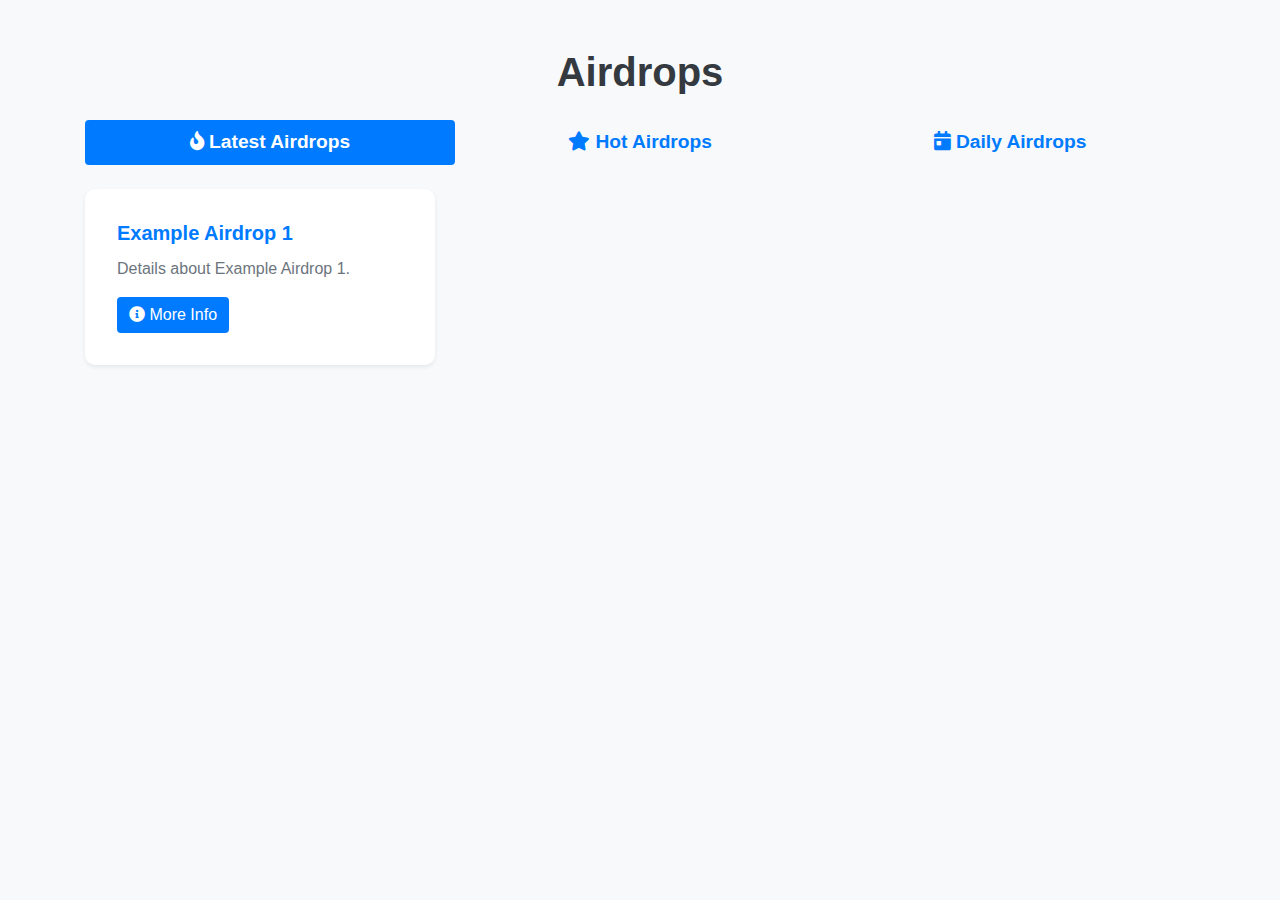
<file: index.html>
<!DOCTYPE html>
<html lang="en">
<head>
    <meta charset="UTF-8">
    <meta name="viewport" content="width=device-width, initial-scale=1.0">
    <title>Airdrops</title>
    <link href="https://stackpath.bootstrapcdn.com/bootstrap/4.5.2/css/bootstrap.min.css" rel="stylesheet">
    <link href="https://cdnjs.cloudflare.com/ajax/libs/font-awesome/5.15.3/css/all.min.css" rel="stylesheet">
    <link rel="stylesheet" href="styles.css">
</head>
<body>
    <div class="container mt-5">
        <h1 class="text-center mb-4">Airdrops</h1>
        <nav class="nav nav-pills nav-justified mb-4">
            <a class="nav-item nav-link active" href="#" onclick="showSection('latest')"><i class="fas fa-fire"></i> Latest Airdrops</a>
            <a class="nav-item nav-link" href="#" onclick="showSection('hot')"><i class="fas fa-star"></i> Hot Airdrops</a>
            <a class="nav-item nav-link" href="#" onclick="showSection('daily')"><i class="fas fa-calendar-day"></i> Daily Airdrops</a>
        </nav>
        <div id="latest" class="row">
            <!-- Latest airdrop items will be added here dynamically -->
            <div class="col-md-4">
                <div class="card mb-4 shadow-sm">
                    <div class="card-body">
                        <h5 class="card-title"><a href="airdrop.html?airdrop=Example%20Airdrop%201">Example Airdrop 1</a></h5>
                        <p class="card-text">Details about Example Airdrop 1.</p>
                        <a href="airdrop.html?airdrop=Example%20Airdrop%201" class="btn btn-primary"><i class="fas fa-info-circle"></i> More Info</a>
                    </div>
                </div>
            </div>
            <!-- Add more latest airdrops here -->
        </div>
        <div id="hot" class="row" style="display: none;">
            <!-- Hot airdrop items will be added here dynamically -->
            <div class="col-md-4">
                <div class="card mb-4 shadow-sm">
                    <div class="card-body">
                        <h5 class="card-title"><a href="airdrop.html?airdrop=Example%20Airdrop%201">Example Airdrop 1</a></h5>
                        <p class="card-text">Details about Example Airdrop 1.</p>
                        <a href="airdrop.html?airdrop=Example%20Airdrop%201" class="btn btn-primary"><i class="fas fa-info-circle"></i> More Info</a>
                    </div>
                </div>
            </div>
            <!-- Add more hot airdrops here -->
        </div>
        <div id="daily" class="row" style="display: none;">
            <!-- Daily airdrop items will be added here dynamically -->
            <div class="col-md-4">
                <div class="card mb-4 shadow-sm">
                    <div class="card-body">
                        <h5 class="card-title"><a href="airdrop.html?airdrop=Example%20Daily%20Airdrop%201">Example Daily Airdrop 1</a></h5>
                        <p class="card-text">Details about Example Daily Airdrop 1.</p>
                        <a href="airdrop.html?airdrop=Example%20Daily%20Airdrop%201" class="btn btn-primary"><i class="fas fa-info-circle"></i> More Info</a>
                    </div>
                </div>
            </div>
            <!-- Add more daily airdrops here -->
        </div>
    </div>

    <script>
        function showSection(section) {
            document.getElementById('latest').style.display = section === 'latest' ? 'flex' : 'none';
            document.getElementById('hot').style.display = section === 'hot' ? 'flex' : 'none';
            document.getElementById('daily').style.display = section === 'daily' ? 'flex' : 'none';

            const navLinks = document.querySelectorAll('.nav-link');
            navLinks.forEach(link => {
                link.classList.remove('active');
            });
            document.querySelector(`.nav-link[onclick="showSection('${section}')"]`).classList.add('active');
        }
    </script>
</body>
</html>
</file>
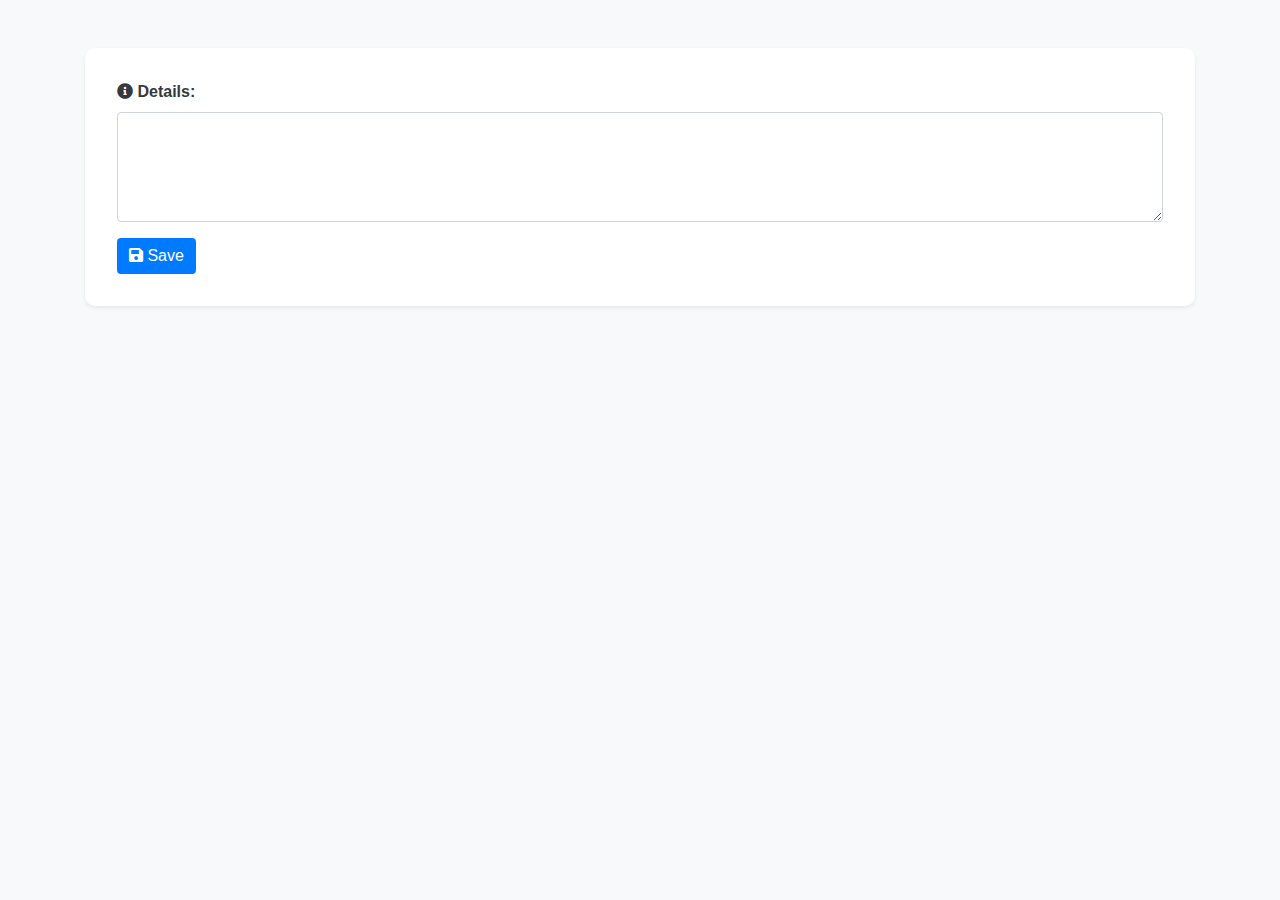
<file: airdrop.html>
<!DOCTYPE html>
<html lang="en">
<head>
    <meta charset="UTF-8">
    <meta name="viewport" content="width=device-width, initial-scale=1.0">
    <title>Airdrop Details</title>
    <link href="https://stackpath.bootstrapcdn.com/bootstrap/4.5.2/css/bootstrap.min.css" rel="stylesheet">
    <link href="https://cdnjs.cloudflare.com/ajax/libs/font-awesome/5.15.3/css/all.min.css" rel="stylesheet">
    <link rel="stylesheet" href="styles.css">
</head>
<body>
    <div class="container mt-5">
        <h1 class="text-center mb-4" id="airdropTitle">Airdrop Details</h1>
        <div class="card shadow-sm">
            <div class="card-body">
                <div class="form-group">
                    <label for="airdropDetails"><i class="fas fa-info-circle"></i> Details:</label>
                    <textarea class="form-control" id="airdropDetails" rows="4"></textarea>
                </div>
                <button class="btn btn-primary" onclick="saveDetails()"><i class="fas fa-save"></i> Save</button>
            </div>
        </div>
    </div>
    <script>
        document.addEventListener('DOMContentLoaded', function() {
            const urlParams = new URLSearchParams(window.location.search);
            const airdrop = urlParams.get('airdrop');
            document.getElementById('airdropTitle').textContent = airdrop;
        });

        function saveDetails() {
            const details = document.getElementById('airdropDetails').value;
            alert('Details saved: ' + details);
        }
    </script>
</body>
</html>
</file>
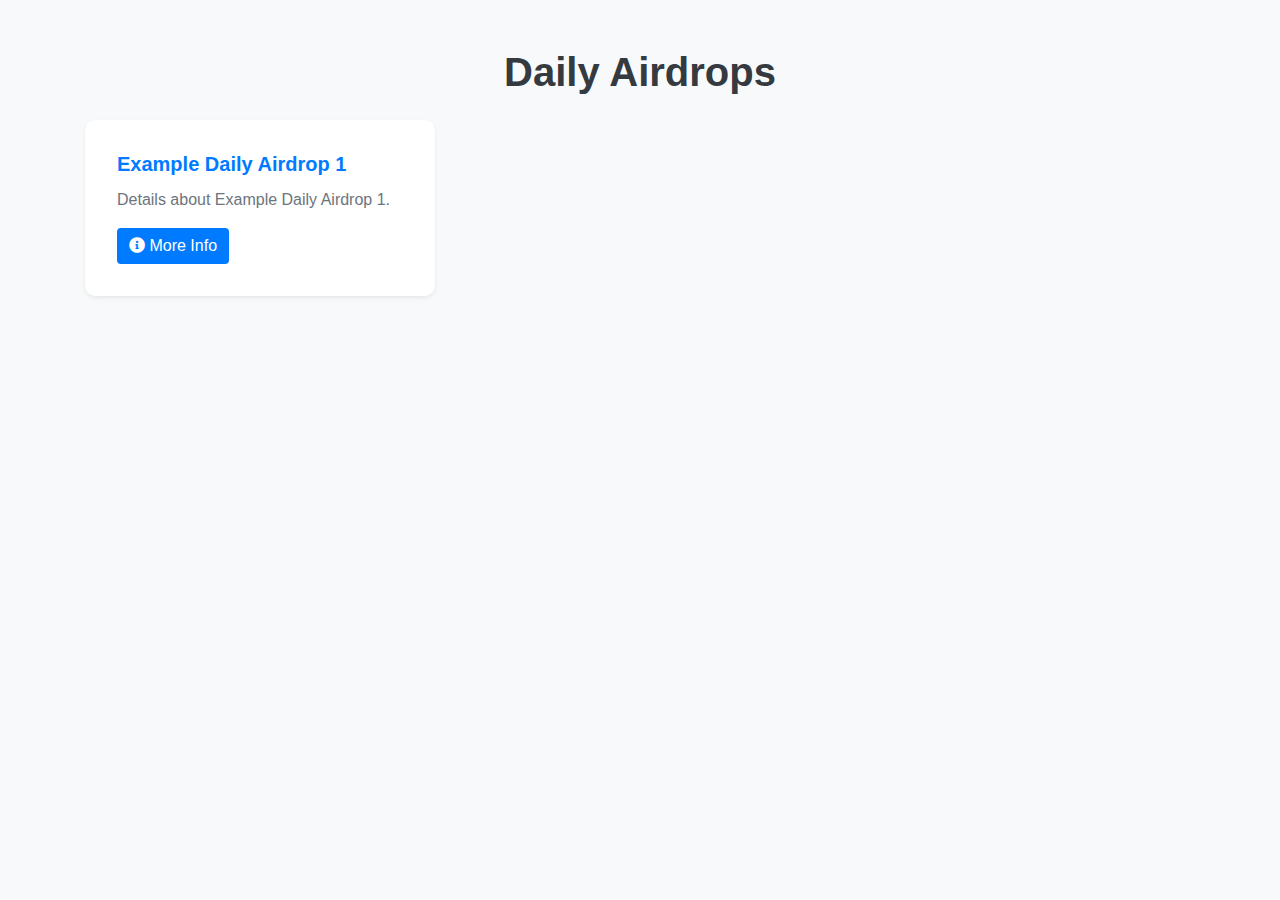
<file: daily.html>
<!DOCTYPE html>
<html lang="en">
<head>
    <meta charset="UTF-8">
    <meta name="viewport" content="width=device-width, initial-scale=1.0">
    <title>Daily Airdrops</title>
    <link href="https://stackpath.bootstrapcdn.com/bootstrap/4.5.2/css/bootstrap.min.css" rel="stylesheet">
    <link href="https://cdnjs.cloudflare.com/ajax/libs/font-awesome/5.15.3/css/all.min.css" rel="stylesheet">
    <link rel="stylesheet" href="styles.css">
</head>
<body>
    <div class="container mt-5">
        <h1 class="text-center mb-4">Daily Airdrops</h1>
        <div class="row" id="dailyAirdrops">
            <!-- Daily airdrop items will be added here dynamically -->
            <div class="col-md-4">
                <div class="card mb-4 shadow-sm">
                    <div class="card-body">
                        <h5 class="card-title"><a href="airdrop.html?airdrop=Example%20Daily%20Airdrop%201">Example Daily Airdrop 1</a></h5>
                        <p class="card-text">Details about Example Daily Airdrop 1.</p>
                        <a href="airdrop.html?airdrop=Example%20Daily%20Airdrop%201" class="btn btn-primary"><i class="fas fa-info-circle"></i> More Info</a>
                    </div>
                </div>
            </div>
            <!-- Add more daily airdrops here -->
        </div>
    </div>

    <script src="script.js"></script>
</body>
</html>
</file>
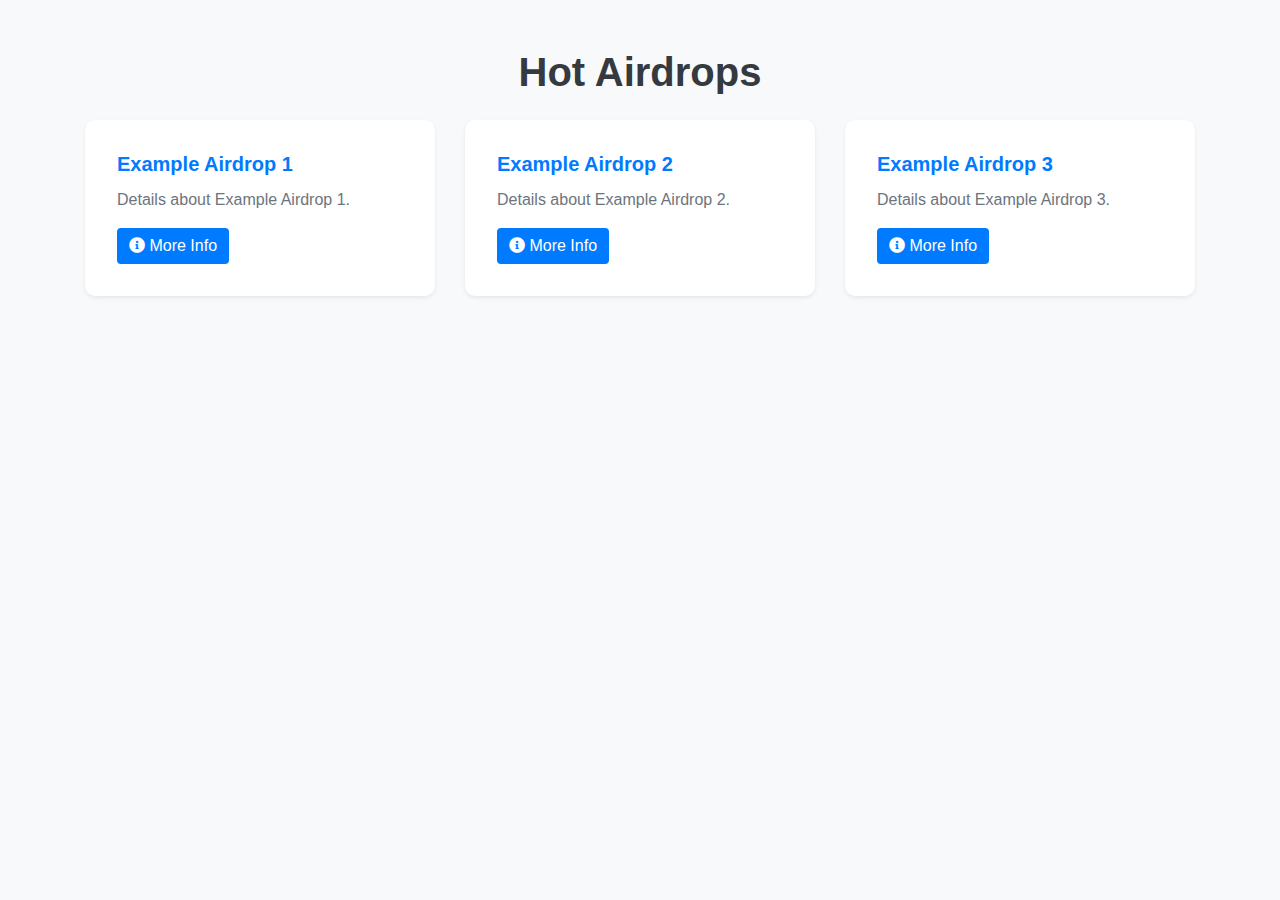
<file: hot.html>
<!DOCTYPE html>
<html lang="en">
<head>
    <meta charset="UTF-8">
    <meta name="viewport" content="width=device-width, initial-scale=1.0">
    <title>Hot Airdrops</title>
    <link href="https://stackpath.bootstrapcdn.com/bootstrap/4.5.2/css/bootstrap.min.css" rel="stylesheet">
    <link href="https://cdnjs.cloudflare.com/ajax/libs/font-awesome/5.15.3/css/all.min.css" rel="stylesheet">
    <link rel="stylesheet" href="styles.css">
</head>
<body>
    <div class="container mt-5">
        <h1 class="text-center mb-4">Hot Airdrops</h1>
        <div class="row" id="hotAirdrops">
            <!-- Hot airdrop items will be added here dynamically -->
            <div class="col-md-4">
                <div class="card mb-4 shadow-sm">
                    <div class="card-body">
                        <h5 class="card-title"><a href="airdrop.html?airdrop=Example%20Airdrop%201">Example Airdrop 1</a></h5>
                        <p class="card-text">Details about Example Airdrop 1.</p>
                        <a href="airdrop.html?airdrop=Example%20Airdrop%201" class="btn btn-primary"><i class="fas fa-info-circle"></i> More Info</a>
                    </div>
                </div>
            </div>
            <div class="col-md-4">
                <div class="card mb-4 shadow-sm">
                    <div class="card-body">
                        <h5 class="card-title"><a href="airdrop.html?airdrop=Example%20Airdrop%202">Example Airdrop 2</a></h5>
                        <p class="card-text">Details about Example Airdrop 2.</p>
                        <a href="airdrop.html?airdrop=Example%20Airdrop%202" class="btn btn-primary"><i class="fas fa-info-circle"></i> More Info</a>
                    </div>
                </div>
            </div>
            <div class="col-md-4">
                <div class="card mb-4 shadow-sm">
                    <div class="card-body">
                        <h5 class="card-title"><a href="airdrop.html?airdrop=Example%20Airdrop%203">Example Airdrop 3</a></h5>
                        <p class="card-text">Details about Example Airdrop 3.</p>
                        <a href="airdrop.html?airdrop=Example%20Airdrop%203" class="btn btn-primary"><i class="fas fa-info-circle"></i> More Info</a>
                    </div>
                </div>
            </div>
        </div>
    </div>

    <script src="script.js"></script>
</body>
</html>
</file>
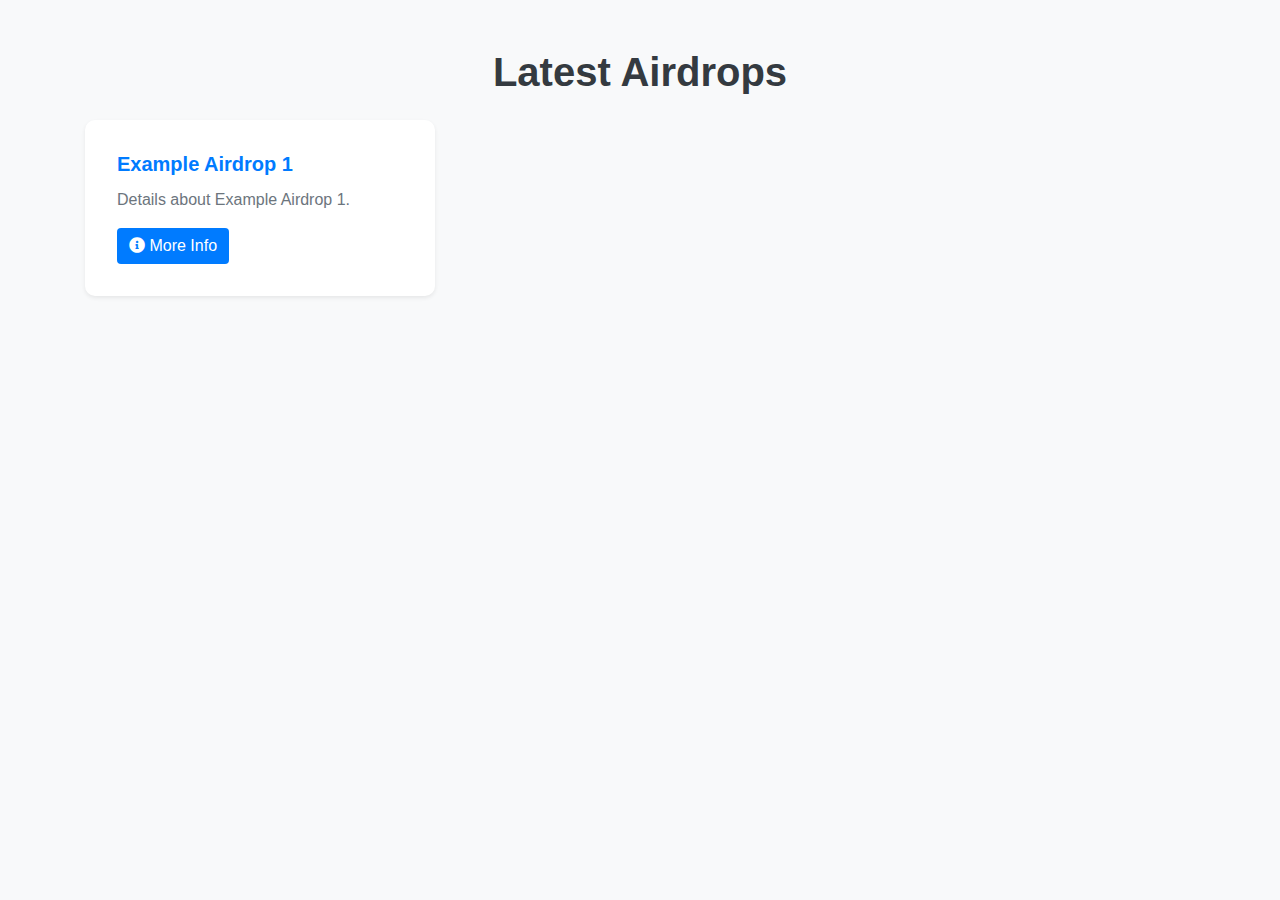
<file: latest.html>
<!DOCTYPE html>
<html lang="en">
<head>
    <meta charset="UTF-8">
    <meta name="viewport" content="width=device-width, initial-scale=1.0">
    <title>Latest Airdrops</title>
    <link href="https://stackpath.bootstrapcdn.com/bootstrap/4.5.2/css/bootstrap.min.css" rel="stylesheet">
    <link href="https://cdnjs.cloudflare.com/ajax/libs/font-awesome/5.15.3/css/all.min.css" rel="stylesheet">
    <link rel="stylesheet" href="styles.css">
</head>
<body>
    <div class="container mt-5">
        <h1 class="text-center mb-4">Latest Airdrops</h1>
        <div class="row" id="latestAirdrops">
            <!-- Latest airdrop items will be added here dynamically -->
            <div class="col-md-4">
                <div class="card mb-4 shadow-sm">
                    <div class="card-body">
                        <h5 class="card-title"><a href="airdrop.html?airdrop=Example%20Airdrop%201">Example Airdrop 1</a></h5>
                        <p class="card-text">Details about Example Airdrop 1.</p>
                        <a href="airdrop.html?airdrop=Example%20Airdrop%201" class="btn btn-primary"><i class="fas fa-info-circle"></i> More Info</a>
                    </div>
                </div>
            </div>
            <!-- Add more latest airdrops here -->
        </div>
    </div>

    <script src="script.js"></script>
</body>
</html>
</file>
<file: styles.css>
body {
    background-color: #f8f9fa;
    font-family: 'Arial', sans-serif;
}

h1 {
    color: #343a40;
    font-weight: bold;
}

.nav-pills .nav-link {
    font-size: 1.2rem;
    font-weight: bold;
}

.nav-pills .nav-link.active {
    background-color: #007bff;
}

.card {
    border: none;
    border-radius: 10px;
    transition: transform 0.2s;
}

.card:hover {
    transform: scale(1.05);
}

.card-title a {
    text-decoration: none;
    color: #007bff;
    font-weight: bold;
}

.card-title a:hover {
    text-decoration: underline;
}

.card-text {
    color: #6c757d;
}

.btn-primary {
    background-color: #007bff;
    border: none;
}

.btn-primary:hover {
    background-color: #0056b3;
}

.card-body {
    padding: 2rem;
}

.form-group label {
    font-weight: bold;
    color: #343a40;
}
</file>
